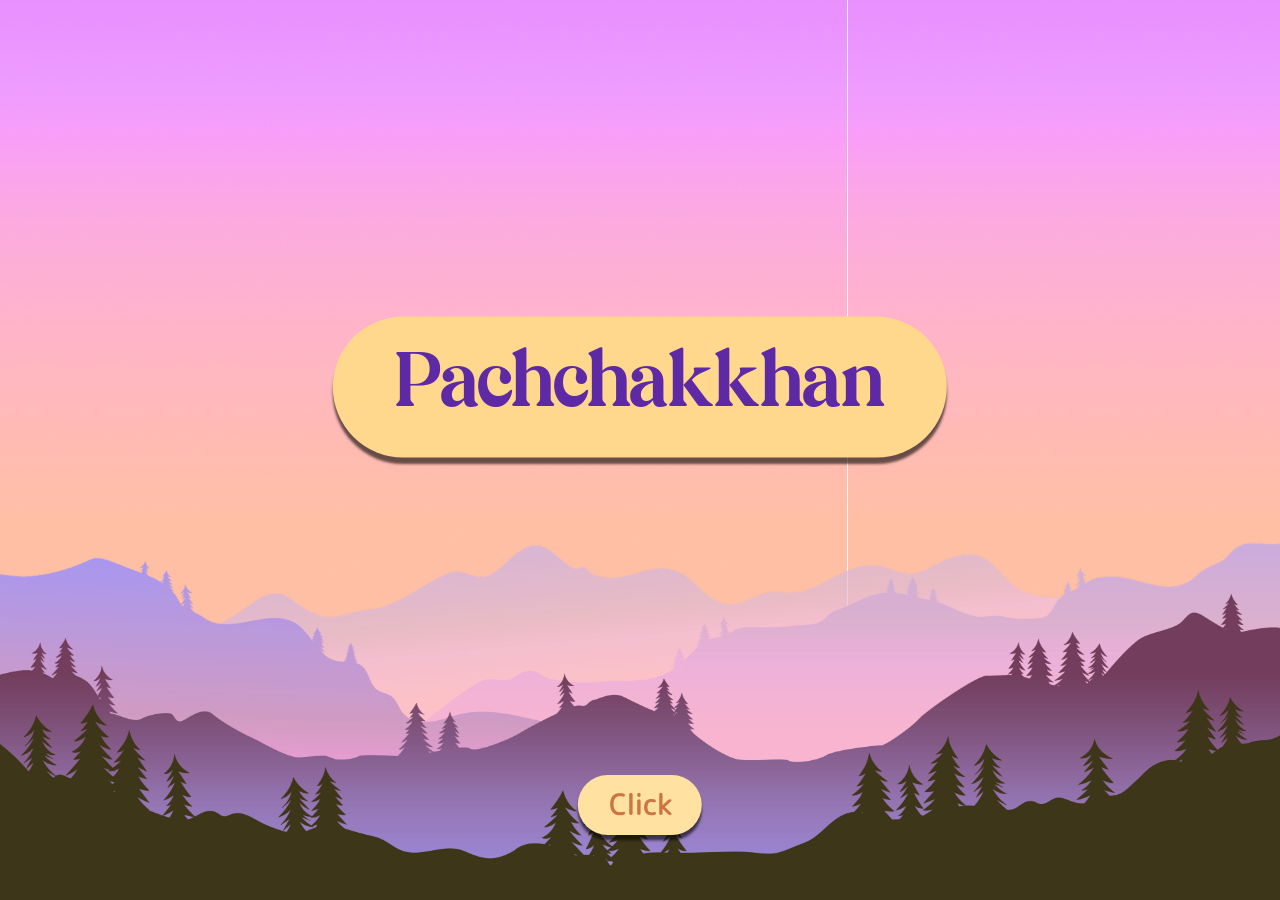
<file: index.html>
<!doctype html>
<html lang="en">
  <head>
    <meta charset="UTF-8" />
    <meta name="viewport" content="width=device-width, initial-scale=1.0" />
    <title data-lang-key="title"></title>
    <link rel="stylesheet" href="./assets/css/style.css" />
    <link rel="stylesheet" href="./assets/css/swiper-bundle.min.css" />
    <link rel="stylesheet" href="./fontawesome/css/all.min.css" />
  </head>
  <body>
    <div class="bottom-img">
      <img src="./assets/images/fg.png" alt="" />
    </div>

    <div class="bg-img"></div>

    <a class="home-button home-btn" href="index.html">
      <img src="./assets/images/home.png" alt="" />
    </a>

    <div class="page-title">
      <span data-lang-key="title"></span>
    </div>

    <button class="click" data-lang-key="click">click</button>

    <div class="language-container">
      <div class="english active">E</div>
      <div class="hindi">H</div>
      <div class="gujrati">G</div>
    </div>
    <div class="sun-light">
      <img src="./assets/images/ark.png" alt="arc" />
      <div class="sun">
        <img src="./assets/images/sun.png" alt="Sun" />
      </div>
    </div>
    <main>
      <div class="custom-swiper-section">
        <div class="custom-swiper-nav custom-prev">
          <img src="./assets/images/prev-btn.png" alt="Previous" />
        </div>

        <div class="custom-swiper-nav custom-next">
          <img src="./assets/images/next-btn.png" alt="Next" />
        </div>

        <div class="swiper custom-swiper">
          <div class="swiper-wrapper">
            <div class="swiper-slide">
              <div class="slide-circle">
                <div class="main-slide-content">
                  <div data-lang-key="sun-1"></div>
                  <p data-lang-key="sun-sub-1"></p>
                </div>
              </div>
            </div>

            <div class="swiper-slide">
              <div class="slide-circle">
                <div class="main-slide-content">
                  <div data-lang-key="sun-2"></div>
                  <p data-lang-key="sun-sub-2"></p>
                </div>
              </div>
            </div>

            <div class="swiper-slide">
              <div class="slide-circle">
                <div class="main-slide-content">
                  <div data-lang-key="sun-3"></div>
                  <p data-lang-key="sun-sub-3"></p>
                </div>
              </div>
            </div>

            <div class="swiper-slide">
              <div class="slide-circle">
                <div class="main-slide-content">
                  <div data-lang-key="sun-4"></div>
                  <p data-lang-key="sun-sub-4"></p>
                </div>
              </div>
            </div>

            <div class="swiper-slide">
              <div class="slide-circle">
                <div class="main-slide-content">
                  <div data-lang-key="sun-5"></div>
                  <p data-lang-key="sun-sub-5"></p>
                </div>
              </div>
            </div>

            <div class="swiper-slide">
              <div class="slide-circle slide-six">
                <button
                  class="slide6-nav slide6-prev"
                  type="button"
                  aria-label="Previous inner content"
                >
                  <i class="fa-solid fa-angle-up"></i>
                </button>

                <div class="slide6-content-wrap">
                  <div class="slide6-content active">
                    <div data-lang-key="sun-6"></div>
                    <p data-lang-key="sun-sub-6"></p>
                  </div>

                  <div class="slide6-content">
                    <div data-lang-key="sun-7"></div>
                    <p data-lang-key="sun-sub-7"></p>
                  </div>

                  <div class="slide6-content">
                    <div data-lang-key="sun-8"></div>
                    <p data-lang-key="sun-sub-8"></p>
                  </div>
                </div>

                <button
                  class="slide6-nav slide6-next"
                  type="button"
                  aria-label="Next inner content"
                >
                  <i class="fa-solid fa-angle-down"></i>
                </button>
              </div>
            </div>
          </div>
        </div>
      </div>

      <a href="instruction.html" class="topic topic-1" data-lang-key="title-1">
      </a>
      <a href="types-of-fast.html" class="topic topic-2" data-lang-key="title-2"></a>
    </main>

    <script src="./assets/js/swiper-bundle.min.js"></script>
    <script src="./assets/js/data.js"></script>
    <script src="./assets/js/app.js"></script>

    <script>
      document.addEventListener("DOMContentLoaded", () => {
        const bgImg = document.querySelector(".bg-img");
        const bottomImgTag = document.querySelector(".bottom-img img");
        const sun = document.querySelector(".sun");
        const sunLight = document.querySelector(".sun-light");
        const outerPrev = document.querySelector(".custom-prev");
        const outerNext = document.querySelector(".custom-next");
        const clickBtn = document.querySelector(".click");
        const pageTitle = document.querySelector(".page-title");

        let isDraggingSun = false;
        let isSunControlledByDrag = false;
        let activePointerId = null;

        if (pageTitle) {
          pageTitle.style.display = "flex";
        }

        if (clickBtn) {
          clickBtn.style.display = "block";
          const enterAudio = new Audio("./assets/audio/transition/5.mp3");
          clickBtn.addEventListener("click", () => {
            enterAudio.currentTime = 0;
            enterAudio.play().catch(() => {});
            document.body.classList.add("intro-started");
          });
        }

        const bgImages = [
          "./assets/images/5.png",
          "./assets/images/1.png",
          "./assets/images/2.png",
          "./assets/images/3.png",
          "./assets/images/4.png",
          "./assets/images/5.png",
        ];

        const bottomImages = [
          "./assets/images/fg.png",
          "./assets/images/fg-1.png",
          "./assets/images/fg-2.png",
          "./assets/images/fg-3.png",
          "./assets/images/fg-4.png",
          "./assets/images/fg-5.png",
        ];

        const sunPositions = [
          { top: "70%", left: "5%" },
          { top: "33%", left: "15%" },
          { top: "8%", left: "35%" },
          { top: "8%", left: "65%" },
          { top: "33%", left: "85%" },
          { top: "70%", left: "95%" },
        ];

        function updateScene(index) {
          if (bgImg && bgImages[index]) {
            bgImg.style.backgroundImage = `url("${bgImages[index]}")`;
          }

          if (bottomImgTag && bottomImages[index]) {
            bottomImgTag.src = bottomImages[index];
          }

          if (!isSunControlledByDrag && sun && sunPositions[index]) {
            sun.style.transition =
              "top 0.8s ease, left 0.8s ease, transform 0.8s ease";
            sun.style.top = sunPositions[index].top;
            sun.style.left = sunPositions[index].left;
            sun.style.transform = "translate(-50%, -50%)";
          }
        }

        function updateOuterNav(swiper) {
          if (outerPrev) {
            outerPrev.style.display = swiper.isBeginning ? "none" : "";
          }
          if (outerNext) {
            outerNext.style.display = swiper.isEnd ? "none" : "";
          }
        }

        function animateMainSlideContent(swiper) {
          const slides = document.querySelectorAll(
            ".custom-swiper .swiper-slide",
          );

          slides.forEach((slide, index) => {
            const content = slide.querySelector(".main-slide-content");
            if (!content) return;

            content.style.transition =
              "opacity 0.45s ease, transform 0.45s ease";

            if (index === swiper.activeIndex) {
              content.style.opacity = "1";
              content.style.transform = "translateX(0)";
            } else if (index < swiper.activeIndex) {
              content.style.opacity = "0";
              content.style.transform = "translateX(-3vw)";
            } else {
              content.style.opacity = "0";
              content.style.transform = "translateX(3vw)";
            }
          });
        }

        function initSlide6InnerNav() {
          const slideSix = document.querySelector(".slide-six");
          if (!slideSix) return;

          const innerSlides = slideSix.querySelectorAll(".slide6-content");
          const innerPrev = slideSix.querySelector(".slide6-prev");
          const innerNext = slideSix.querySelector(".slide6-next");
          const prevIcon = innerPrev ? innerPrev.querySelector("i") : null;
          const nextIcon = innerNext ? innerNext.querySelector("i") : null;

          let currentInnerIndex = 0;
          let isAnimating = false;

          function updateInnerNav() {
            if (innerPrev) {
              innerPrev.style.display =
                currentInnerIndex === 0 ? "none" : "flex";
            }
            if (innerNext) {
              innerNext.style.display =
                currentInnerIndex === innerSlides.length - 1 ? "none" : "flex";
            }
          }

          function setupInitialInnerSlides() {
            innerSlides.forEach((slide, index) => {
              slide.style.position = "absolute";
              slide.style.inset = "0";
              slide.style.display = "flex";
              slide.style.flexDirection = "column";
              slide.style.justifyContent = "center";
              slide.style.alignItems = "center";
              slide.style.textAlign = "center";
              slide.style.padding = "4vw 3vw";
              slide.style.transition =
                "transform 0.45s ease, opacity 0.45s ease";

              if (index === 0) {
                slide.classList.add("active");
                slide.style.opacity = "1";
                slide.style.transform = "translateY(0)";
              } else {
                slide.classList.remove("active");
                slide.style.opacity = "0";
                slide.style.transform = "translateY(100%)";
              }
            });

            updateInnerNav();
          }

          function showInnerSlide(nextIndex, direction) {
            if (
              nextIndex < 0 ||
              nextIndex >= innerSlides.length ||
              nextIndex === currentInnerIndex ||
              isAnimating
            ) {
              return;
            }

            isAnimating = true;

            const currentSlide = innerSlides[currentInnerIndex];
            const nextSlide = innerSlides[nextIndex];

            nextSlide.classList.add("active");
            nextSlide.style.opacity = "0";
            nextSlide.style.transform =
              direction === "next" ? "translateY(100%)" : "translateY(-100%)";

            requestAnimationFrame(() => {
              currentSlide.style.opacity = "0";
              currentSlide.style.transform =
                direction === "next" ? "translateY(-100%)" : "translateY(100%)";

              nextSlide.style.opacity = "1";
              nextSlide.style.transform = "translateY(0)";
            });

            setTimeout(() => {
              currentSlide.classList.remove("active");
              currentSlide.style.opacity = "0";
              currentSlide.style.transform = "translateY(0)";

              nextSlide.style.opacity = "1";
              nextSlide.style.transform = "translateY(0)";

              currentInnerIndex = nextIndex;
              isAnimating = false;
              updateInnerNav();
            }, 450);
          }

          if (innerPrev) {
            innerPrev.addEventListener("click", (e) => {
              e.stopPropagation();
              showInnerSlide(currentInnerIndex - 1, "prev");
            });

            innerPrev.addEventListener("mouseenter", () => {
              if (prevIcon) {
                prevIcon.classList.remove("fa-angle-up");
                prevIcon.classList.add("fa-angles-up");
              }
            });

            innerPrev.addEventListener("mouseleave", () => {
              if (prevIcon) {
                prevIcon.classList.remove("fa-angles-up");
                prevIcon.classList.add("fa-angle-up");
              }
            });
          }

          if (innerNext) {
            innerNext.addEventListener("click", (e) => {
              e.stopPropagation();
              showInnerSlide(currentInnerIndex + 1, "next");
            });

            innerNext.addEventListener("mouseenter", () => {
              if (nextIcon) {
                nextIcon.classList.remove("fa-angle-down");
                nextIcon.classList.add("fa-angles-down");
              }
            });

            innerNext.addEventListener("mouseleave", () => {
              if (nextIcon) {
                nextIcon.classList.remove("fa-angles-down");
                nextIcon.classList.add("fa-angle-down");
              }
            });
          }

          setupInitialInnerSlides();
        }

        const customSwiper = new Swiper(".custom-swiper", {
          slidesPerView: 1,
          effect: "fade",
          fadeEffect: {
            crossFade: true,
          },
          speed: 500,
          allowTouchMove: true,
          navigation: {
            nextEl: ".custom-next",
            prevEl: ".custom-prev",
          },
          on: {
            init: function () {
              updateScene(this.activeIndex);
              updateOuterNav(this);
              animateMainSlideContent(this);
              initSlide6InnerNav();
            },
            slideChangeTransitionStart: function () {
              animateMainSlideContent(this);
            },
            slideChange: function () {
              updateScene(this.activeIndex);
              updateOuterNav(this);
            },
          },
        });

        function handleSunDragMove(clientX, clientY) {
          if (!sun || !customSwiper) return;

          const vw = window.innerWidth;
          const vh = window.innerHeight;

          let leftPercent = (clientX / vw) * 100;
          let topPercent = (clientY / vh) * 100;

          leftPercent = Math.max(5, Math.min(95, leftPercent));
          topPercent = Math.max(8, Math.min(70, topPercent));

          sun.style.left = leftPercent + "%";
          sun.style.top = topPercent + "%";
          sun.style.transform = "translate(-50%, -50%)";

          const totalSlides = customSwiper.slides.length;
          const normalizedX = (leftPercent - 5) / 90;
          const nextIndex = Math.max(
            0,
            Math.min(totalSlides - 1, Math.floor(normalizedX * totalSlides)),
          );

          if (customSwiper.activeIndex !== nextIndex) {
            customSwiper.slideTo(nextIndex);
          }
        }

        if (sun) {
          sun.style.cursor = "grab";
          sun.style.touchAction = "none";

          sun.addEventListener("pointerdown", (e) => {
            if (!document.body.classList.contains("intro-started")) return;

            e.preventDefault();
            isDraggingSun = true;
            isSunControlledByDrag = true;
            activePointerId = e.pointerId;

            sun.style.cursor = "grabbing";
            sun.style.transition = "none";

            try {
              sun.setPointerCapture(e.pointerId);
            } catch (err) {}

            handleSunDragMove(e.clientX, e.clientY);
          });

          sun.addEventListener("pointermove", (e) => {
            if (!isDraggingSun || e.pointerId !== activePointerId) return;
            handleSunDragMove(e.clientX, e.clientY);
          });

          const stopSunDrag = (e) => {
            if (activePointerId !== null && e.pointerId !== activePointerId)
              return;

            isDraggingSun = false;
            activePointerId = null;
            sun.style.cursor = "grab";
          };

          sun.addEventListener("pointerup", stopSunDrag);
          sun.addEventListener("pointercancel", stopSunDrag);
          sun.addEventListener("lostpointercapture", () => {
            isDraggingSun = false;
            activePointerId = null;
            sun.style.cursor = "grab";
          });
        }
      });
    </script>
  </body>
</html>
</file>
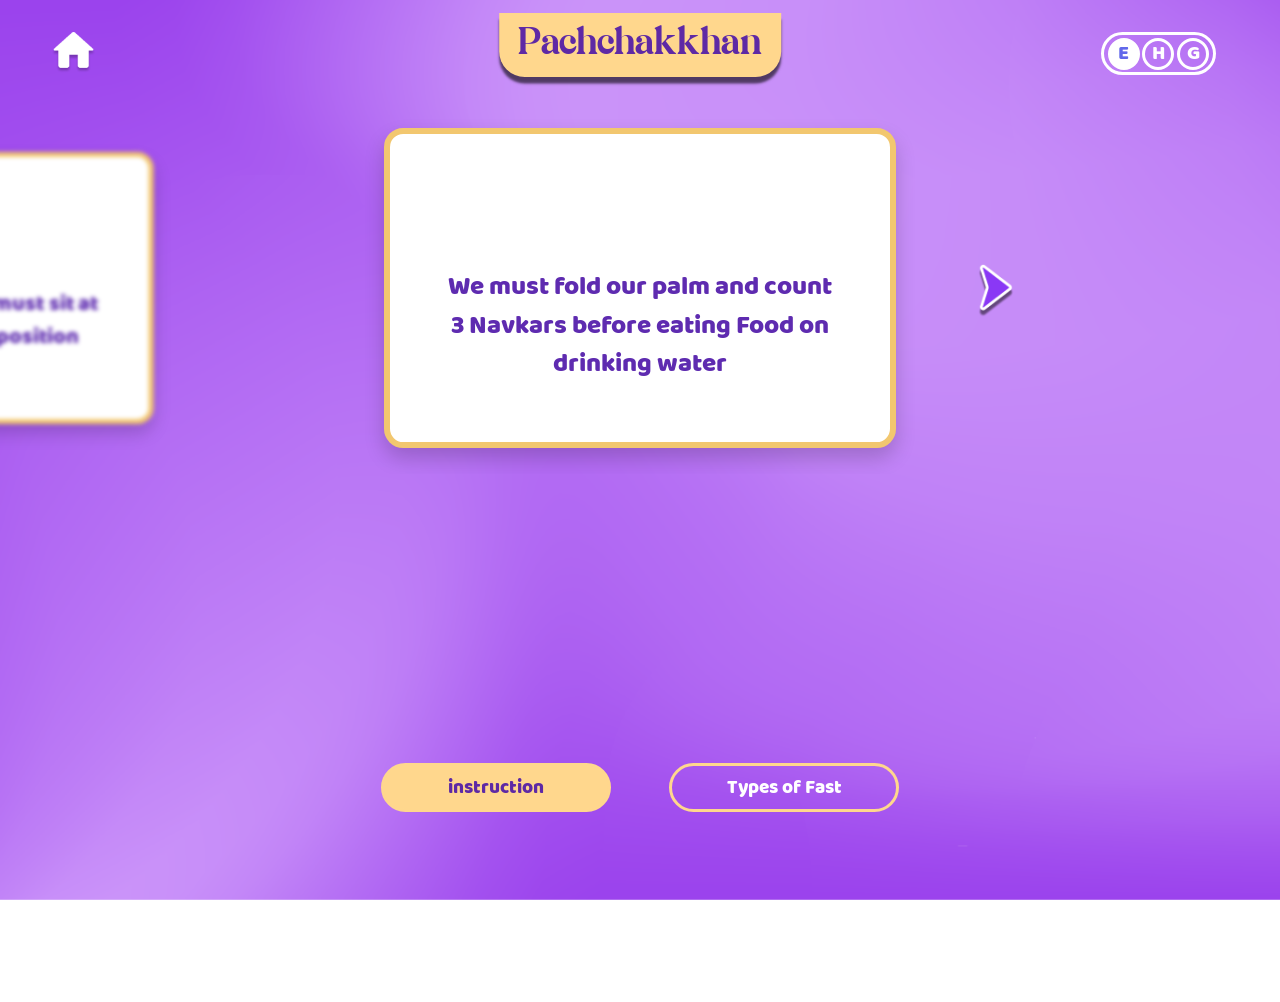
<file: instruction.html>
<!doctype html>
<html lang="en">
  <head>
    <meta charset="UTF-8" />
    <meta name="viewport" content="width=device-width, initial-scale=1.0" />
    <title data-lang-key="title-1"></title>
    <link rel="stylesheet" href="./assets/css/style.css" />
    <link rel="stylesheet" href="./assets/css/swiper-bundle.min.css" />
    <style>
      body {
        background-image: url("./assets/images/background.png");
        background-size: cover;
        background-repeat: no-repeat;
        background-position: center;
        background-attachment: fixed;
        overflow: hidden;
        opacity: 1;
      }
      .page-title {
        position: fixed;
        top: 5%;
        left: 50%;
        width: 22vw;
        height: 5vw;
        text-align: center;
        z-index: 300;
        border-radius: 0 0 2vw 2vw; /* only bottom rounded */
        transform: translate(-50%, -50%) scale(1);
        background-color: #ffd78d;
        box-shadow: 0 0.5vw 0.2vw rgba(0, 0, 0, 0.6);
        display: flex;
        justify-content: center;
        align-items: center;
      }

      .page-title span {
        font-size: 3vw;
      }
      .language-container {
        position: fixed;
        top: 2.5vw;
        right: 5%;
        display: flex;
        width: 9vw;
        padding: 0.2vw 0.3vw;
        height: auto;
        justify-content: space-between;
        align-items: center;
        font-family: "BalooRegular";
        border: 0.3vw solid white;
        background-color: transparent;
        border-radius: 50vw;
        z-index: 900;
        transform: translateX(0vw);
        opacity: 1;
        pointer-events: none;
        transition: transform 0.8s ease;
      }

      .language-container div {
        width: 2.5vw;
        height: 2.5vw;
        font-size: 1.6vw;
        text-align: center;
        border: 0.3vw solid white;
        background: transparent !important;
        color: white;
        pointer-events: auto;
        cursor: pointer;
        display: flex;
        justify-content: center;
        align-items: center;
        border-radius: 50%;
        font-family: "BalooRegular", sans-serif;
      }

      .language-container div:hover {
        background-color: white !important;
        color: #6168ea;
      }

      .language-container div.active {
        background-color: white !important;
        color: #6168ea;
      }

      .home-btn {
        transform: translateX(0vw);
        opacity: 1;
        pointer-events: auto;
        transition: transform 0.8s ease;
        cursor: pointer;
      }

      .swiper-section {
        position: relative;
        width: 100%;
        padding: 2vw 0;
        overflow: hidden;
        margin-top: 8vw;

        display: flex;
        justify-content: center;
      }

      .mySwiper {
        width: 100%;
        max-width: 100%;
        overflow: visible;
        direction: rtl; /* makes remaining slides stay on the left */
      }

      .mySwiper .swiper-wrapper {
        align-items: center;
      }

      .mySwiper .swiper-slide {
        width: 40vw;
        display: flex;
        justify-content: center;
        align-items: center;
        transition:
          transform 0.4s ease,
          filter 0.4s ease;
      }

      .mySwiper .swiper-slide-active {
        opacity: 1;
        transform: scale(1);
        filter: blur(0);
      }

      .mySwiper .swiper-slide-prev,
      .mySwiper .swiper-slide-next {
        transform: scale(0.85);
        filter: blur(0.2vw);
      }

      .custom-card {
        position: relative;
        width: 100%;
        height: 25vw;
        background: white;
        border: 0.5vw solid #f2c76f;
        border-radius: 1.5vw;
        box-shadow: 0 0.8vw 1.6vw rgba(0, 0, 0, 0.18);
        padding: 1vw;
        display: flex;
        flex-direction: column;
        justify-content: flex-start;
        align-items: center;
        text-align: center;
      }

      .custom-card div {
        font-family: "BalooRegular", sans-serif;
        font-size: 4vw;
        color: #5e2bb0;
        line-height: 1.1;
      }

      .custom-card p {
        position: absolute;
        width: 80%;
        font-family: "BalooRegular", sans-serif;
        font-size: 2vw;
        line-height: 1.5;
        color: #5e2bb0;
        left: 50%;
        top: 50%;
        margin-top: 3vw;
        transform: translate(-50%, -50%);
      }

      .swiper-nav {
        position: absolute;
        top: 50%;
        transform: translateY(-50%);
        width: 4.5vw;
        height: 4.5vw;
        z-index: 20;
        cursor: pointer;
        display: flex;
        justify-content: center;
        align-items: center;
      }

      .swiper-nav img {
        width: 100%;
        height: 100%;
        object-fit: contain;
        display: block;
      }

      .prev-btn {
        left: 20%;
        display: none;
      }

      .next-btn {
        right: 20%;
      }

      .topic-container {
        position: absolute;
        bottom: 19%;
        left: 50%;
        transform: translateX(-50%);
        width: 45%;
        display: flex;
        justify-content: space-between;
      }
      .topic-container .topic {
        text-decoration: none;
        padding: 0.5vw 0vw;
        z-index: 900;
        background-color: transparent;
        border: 0.3vw solid #ffd78d;
        border-radius: 20vw;
        text-align: center;
        color: white;
        font-family: "BalooRegular";
        font-size: 1.5vw;
        transition:
          background-color 0.3s ease,
          color 0.3s ease;
      }

      .topic-1 {
        background-color: #ffd78d !important;
        color: #5e29a5 !important;
      }

      .topic-2 {
      }

      .topic:hover {
        background-color: #ffd78d;
        color: #5e29a5;
      }

      .custom-card video {
        width: 40%;
        border-radius: 0.5vw;
      }
    </style>
  </head>
  <body>
    <div class="page-title">
      <span data-lang-key="title"></span>
    </div>
    <div class="language-container">
      <div class="english active">E</div>
      <div class="hindi">H</div>
      <div class="gujrati">G</div>
    </div>
    <a class="home-button home-btn" href="index.html">
      <img src="./assets/images/home.png" alt="" />
    </a>

    <div class="swiper-section">
      <div class="swiper mySwiper">
        <div class="swiper-wrapper">
          <div class="swiper-slide">
            <div class="custom-card">
              <video src="./assets/videos/1.mp4" autoplay muted loop></video>
              <p data-lang-key="slide-2.1"></p>
            </div>
          </div>

          <div class="swiper-slide">
            <div class="custom-card">
              <video src="./assets/videos/2.mp4" autoplay muted loop></video>
              <p data-lang-key="slide-2.2"></p>
            </div>
          </div>

          <div class="swiper-slide">
            <div class="custom-card">
              <video src="./assets/videos/3.mp4" autoplay muted loop></video>
              <p data-lang-key="slide-2.3"></p>
            </div>
          </div>

          <div class="swiper-slide">
            <div class="custom-card">
              <video src="./assets/videos/4.mp4" autoplay muted loop></video>
              <p data-lang-key="slide-2.4"></p>
            </div>
          </div>
        </div>
      </div>

      <div class="swiper-nav prev-btn">
        <img src="./assets/images/prev-btn.png" alt="Previous" />
      </div>

      <div class="swiper-nav next-btn">
        <img src="./assets/images/next-btn.png" alt="Next" />
      </div>
    </div>
    <div class="topic-container">
      <a href="instruction.html" class="topic topic-1" data-lang-key="title-1">
      </a>
      <a
        href="types-of-fast.html"
        class="topic topic-2"
        data-lang-key="title-2"
      ></a>
    </div>
    <script src="./assets/js/swiper-bundle.min.js"></script>
    <script src="./assets/js/data.js"></script>
    <script src="./assets/js/app.js"></script>
    <script>
      const prevBtn = document.querySelector(".prev-btn");
      const nextBtn = document.querySelector(".next-btn");

      const swiper = new Swiper(".mySwiper", {
        slidesPerView: "auto",
        centeredSlides: true,
        spaceBetween: window.innerWidth * 0.15, // ~8vw gap
        speed: 700,
        loop: false,
        initialSlide: 0,

        on: {
          init: function () {
            updateButtons(this);
          },
          slideChange: function () {
            updateButtons(this);
          },
        },
      });

      function updateButtons(swiperInstance) {
        prevBtn.style.display = swiperInstance.isBeginning ? "none" : "flex";
        nextBtn.style.display = "flex"; // always visible, even on last slide
      }

      nextBtn.addEventListener("click", function () {
        if (swiper.isEnd) {
          window.location.href = "pranam.html";
        } else {
          swiper.slideNext();
        }
      });

      prevBtn.addEventListener("click", function () {
        swiper.slidePrev();
      });
    </script>
  </body>
</html>
</file>
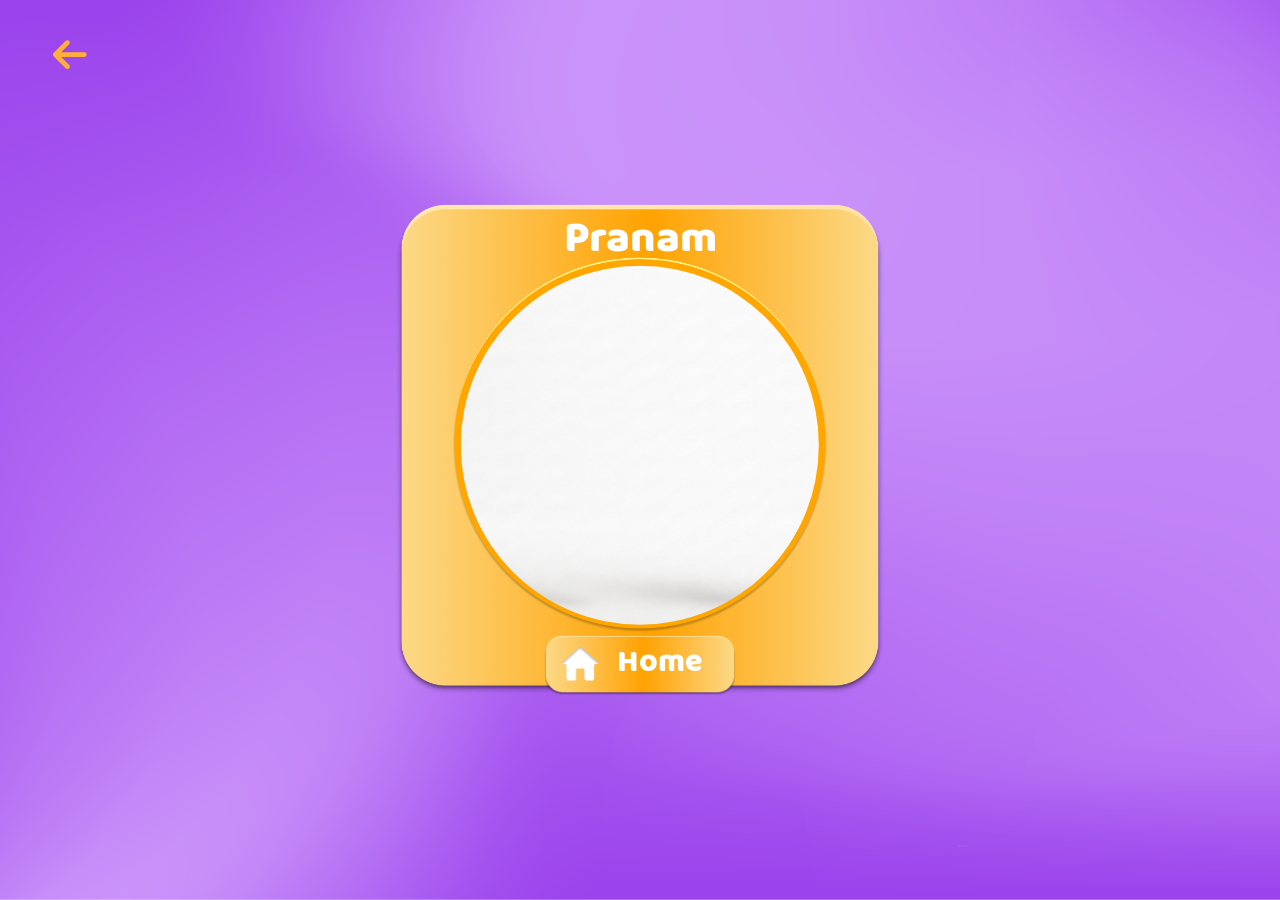
<file: pranam.html>
<!doctype html>
<html lang="en">
  <head>
    <meta charset="UTF-8" />
    <meta name="viewport" content="width=device-width, initial-scale=1.0" />
    <title data-lang-key="pranam"></title>
    <link rel="stylesheet" href="./fontawesome/css/all.min.css" />
    <link rel="stylesheet" href="./assets/css/style.css" />
    <style>
body {
  width: 100vw !important;
  height: 100%;
  background-image: url("./assets/images/slider-bg.png");
  background-size: cover;
  background-repeat: no-repeat;
  background-position: center;
  background-attachment: fixed;
  overflow-x: hidden;
  opacity: 1;
  transition: opacity 0.5s ease;
}

    </style>
  </head>
  <body>

    <a href="instruction.html" class="back-btn">
      <i class="fa-solid fa-arrow-left"></i>
    </a>

    <div class="language-container">
      <div class="english active">E</div>
      <div class="hindi">H</div>
      <div class="gujrati">G</div>
    </div>

    <div class="pranam-container">
      <div class="pranam-img">
        <div class="pranam-video">
          <video
            src="./assets/videos/pranam.mp4"
            autoplay
            muted
            loop
            playsinline
          ></video>
        </div>
        <span data-lang-key="pranam"></span>
        <img src="./assets/images/pranam-img.png" alt="" />
      </div>
      <a href="index.html" class="home-btn-1">
        <span data-lang-key="home"></span>
        <img src="./assets/images/home-btn-1.png" alt="" />
      </a>
    </div>

<script src="./assets/js/data.js"></script>

<script src="./assets/js/app.js"></script>
<script>
  (function () {
    "use strict";

    const pranamSound = new Audio("./assets/audio/pranam.mp3");
    pranamSound.preload = "auto";

    let pranamHasPlayed = false;

    function playPranamOnce() {
      if (pranamHasPlayed) return;
      pranamHasPlayed = true;

      const playPromise = pranamSound.play();
      if (playPromise !== undefined) {
        playPromise.catch(() => {
          // browser blocked autoplay, retry on the first real interaction
          pranamHasPlayed = false;
          waitForInteraction();
        });
      }
    }

    function waitForInteraction() {
      const trigger = () => {
        document.removeEventListener("click", trigger);
        document.removeEventListener("keydown", trigger);
        document.removeEventListener("touchstart", trigger);
        playPranamOnce();
      };

      document.addEventListener("click", trigger, { once: true });
      document.addEventListener("keydown", trigger, { once: true });
      document.addEventListener("touchstart", trigger, { once: true });
    }

    window.addEventListener("DOMContentLoaded", playPranamOnce);
  })();
</script>
  </body>
</html>
</file>
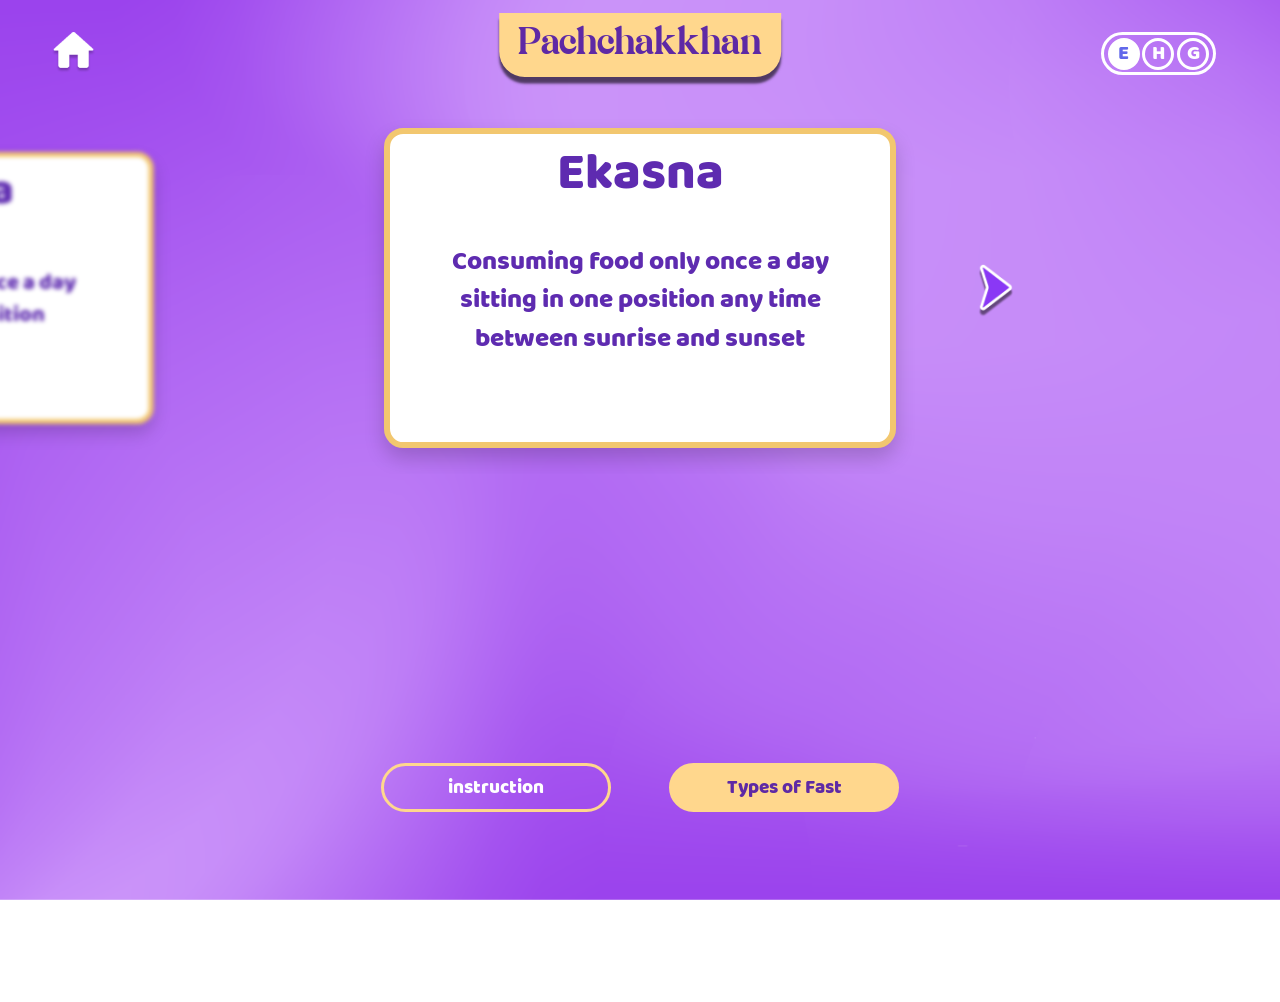
<file: types-of-fast.html>
<!doctype html>
<html lang="en">
  <head>
    <meta charset="UTF-8" />
    <meta name="viewport" content="width=device-width, initial-scale=1.0" />
    <title data-lang-key="title-2"></title>
    <link rel="stylesheet" href="./assets/css/style.css" />
    <link rel="stylesheet" href="./assets/css/swiper-bundle.min.css" />
    <style>
      body {
        background-image: url("./assets/images/background.png");
        background-size: cover;
        background-repeat: no-repeat;
        background-position: center;
        background-attachment: fixed;
        overflow: hidden;
        opacity: 1;
      }
      .page-title {
        position: fixed;
        top: 5%;
        left: 50%;
        width: 22vw;
        height: 5vw;
        text-align: center;
        z-index: 300;
        border-radius: 0 0 2vw 2vw; /* only bottom rounded */
        transform: translate(-50%, -50%) scale(1);
        background-color: #ffd78d;
        box-shadow: 0 0.5vw 0.2vw rgba(0, 0, 0, 0.6);
        display: flex;
        justify-content: center;
        align-items: center;
      }

      .page-title span {
        font-size: 3vw;
      }
      .language-container {
        position: fixed;
        top: 2.5vw;
        right: 5%;
        display: flex;
        width: 9vw;
        padding: 0.2vw 0.3vw;
        height: auto;
        justify-content: space-between;
        align-items: center;
        font-family: "BalooRegular";
        border: 0.3vw solid white;
        background-color: transparent;
        border-radius: 50vw;
        z-index: 900;
        transform: translateX(0vw);
        opacity: 1;
        pointer-events: none;
        transition: transform 0.8s ease;
      }

      .language-container div {
        width: 2.5vw;
        height: 2.5vw;
        font-size: 1.6vw;
        text-align: center;
        border: 0.3vw solid white;
        background: transparent !important;
        color: white;
        pointer-events: auto;
        cursor: pointer;
        display: flex;
        justify-content: center;
        align-items: center;
        border-radius: 50%;
        font-family: "BalooRegular", sans-serif;
      }

      .language-container div:hover {
        background-color: white !important;
        color: #6168ea;
      }

      .language-container div.active {
        background-color: white !important;
        color: #6168ea;
      }

      .home-btn {
        transform: translateX(0vw);
        opacity: 1;
        pointer-events: auto;
        transition: transform 0.8s ease;
        cursor: pointer;
      }

      .swiper-section {
        position: relative;
        width: 100%;
        padding: 2vw 0;
        overflow: hidden;
        margin-top: 8vw;

        display: flex;
        justify-content: center;
      }

      .mySwiper {
        width: 100%;
        max-width: 100%;
        overflow: visible;
        direction: rtl; /* makes remaining slides stay on the left */
      }

      .mySwiper .swiper-wrapper {
        align-items: center;
      }

      .mySwiper .swiper-slide {
        width: 40vw;
        display: flex;
        justify-content: center;
        align-items: center;
        transition:
          transform 0.4s ease,
          filter 0.4s ease;
      }

      .mySwiper .swiper-slide-active {
        opacity: 1;
        transform: scale(1);
        filter: blur(0);
      }

      .mySwiper .swiper-slide-prev,
      .mySwiper .swiper-slide-next {
        transform: scale(0.85);
        filter: blur(0.2vw);
      }

      .custom-card {
        position: relative;
        width: 100%;
        height: 25vw;
        background: white;
        border: 0.5vw solid #f2c76f;
        border-radius: 1.5vw;
        box-shadow: 0 0.8vw 1.6vw rgba(0, 0, 0, 0.18);
        padding: 1vw;
        display: flex;
        flex-direction: column;
        justify-content: flex-start;
        align-items: center;
        text-align: center;
      }

      .custom-card div {
        font-family: "BalooRegular", sans-serif;
        font-size: 4vw;
        color: #5e2bb0;
        line-height: 1.1;
      }

      .custom-card p {
        position: absolute;
        width: 80%;
        font-family: "BalooRegular", sans-serif;
        font-size: 2vw;
        line-height: 1.5;
        color: #5e2bb0;
        left: 50%;
        top: 50%;
        margin-top: 1vw;
        transform: translate(-50%, -50%);
      }

      .swiper-nav {
        position: absolute;
        top: 50%;
        transform: translateY(-50%);
        width: 4.5vw;
        height: 4.5vw;
        z-index: 20;
        cursor: pointer;
        display: flex;
        justify-content: center;
        align-items: center;
      }

      .swiper-nav img {
        width: 100%;
        height: 100%;
        object-fit: contain;
        display: block;
      }

      .prev-btn {
        left: 20%;
        display: none;
      }

      .next-btn {
        right: 20%;
      }

            .topic-container {
        position: absolute;
        bottom: 19%;
        left: 50%;
        transform: translateX(-50%);
        width: 45%;
        display: flex;
        justify-content: space-between;
      }
      .topic-container .topic {
        text-decoration: none;
        padding: 0.5vw 0vw;
        z-index: 900;
        background-color: transparent;
        border: 0.3vw solid #ffd78d;
        border-radius: 20vw;
        text-align: center;
        color: white;
        font-family: "BalooRegular";
        font-size: 1.5vw;
        transition:
          background-color 0.3s ease,
          color 0.3s ease;
      }

      .topic-1 {
      }

      .topic-2 {
        background-color: #ffd78d !important;
        color: #5e29a5!important;
      }

      .topic:hover {
        background-color: #ffd78d;
        color: #5e29a5;
      }
    </style>
  </head>
  <body>
    <div class="page-title">
      <span data-lang-key="title"></span>
    </div>
    <div class="language-container">
      <div class="english active">E</div>
      <div class="hindi">H</div>
      <div class="gujrati">G</div>
    </div>
    <a class="home-button home-btn" href="index.html">
      <img src="./assets/images/home.png" alt="" />
    </a>

    <div class="swiper-section">
      <div class="swiper mySwiper">
        <div class="swiper-wrapper">
          <div class="swiper-slide">
            <div class="custom-card">
              <div data-lang-key="ekasna"></div>
              <p data-lang-key="slide-1.1"></p>
            </div>
          </div>

          <div class="swiper-slide">
            <div class="custom-card">
              <div data-lang-key="biyasna"></div>
              <p data-lang-key="slide-1.2"></p>
            </div>
          </div>

          <div class="swiper-slide">
            <div class="custom-card">
              <div data-lang-key="ayambil"></div>
              <p data-lang-key="slide-1.3"></p>
            </div>
          </div>

          <div class="swiper-slide">
            <div class="custom-card">
              <div data-lang-key="upvas"></div>
              <p data-lang-key="slide-1.4"></p>
            </div>
          </div>
          <div class="swiper-slide">
            <div class="custom-card">
              <div data-lang-key="chouvihar"></div>
              <p data-lang-key="slide-1.5"></p>
            </div>
          </div>

          <div class="swiper-slide">
            <div class="custom-card">
              <div data-lang-key="tivihar"></div>
              <p data-lang-key="slide-1.6"></p>
            </div>
          </div>
          <div class="swiper-slide">
            <div class="custom-card">
              <div data-lang-key="chhatth"></div>
              <p data-lang-key="slide-1.7"></p>
            </div>
          </div>
          <div class="swiper-slide">
            <div class="custom-card">
              <div data-lang-key="attham"></div>
              <p data-lang-key="slide-1.8"></p>
            </div>
          </div>
          <div class="swiper-slide">
            <div class="custom-card">
              <div data-lang-key="atthai"></div>
              <p data-lang-key="slide-1.9"></p>
            </div>
          </div>
          <div class="swiper-slide">
            <div class="custom-card">
              <div data-lang-key="masakshaman"></div>
              <p data-lang-key="slide-1.10"></p>
            </div>
          </div>
        </div>
      </div>

      <div class="swiper-nav prev-btn">
        <img src="./assets/images/prev-btn.png" alt="Previous" />
      </div>

      <div class="swiper-nav next-btn">
        <img src="./assets/images/next-btn.png" alt="Next" />
      </div>
    </div>
    <div class="topic-container">
      <a href="instruction.html" class="topic topic-1" data-lang-key="title-1">
      </a>
      <a href="types-of-fast5.html" class="topic topic-2" data-lang-key="title-2"></a>
    </div>
    <script src="./assets/js/swiper-bundle.min.js"></script>
    <script src="./assets/js/data.js"></script>
    <script src="./assets/js/app.js"></script>
    <script>
      const prevBtn = document.querySelector(".prev-btn");
      const nextBtn = document.querySelector(".next-btn");

      const swiper = new Swiper(".mySwiper", {
        slidesPerView: "auto",
        centeredSlides: true,
        spaceBetween: window.innerWidth * 0.15, // ~8vw gap
        speed: 700,
        loop: false,
        initialSlide: 0,
        navigation: {
          nextEl: ".next-btn",
          prevEl: ".prev-btn",
        },
        on: {
          init: function () {
            prevBtn.style.display = "none";
            nextBtn.style.display = this.isEnd ? "none" : "flex";
          },
          slideChange: function () {
            prevBtn.style.display = this.isBeginning ? "none" : "flex";
            nextBtn.style.display = this.isEnd ? "none" : "flex";
          },
        },
      });
    </script>
  </body>
</html>
</file>
<file: assets/css/style.css>
@font-face {
  font-family: "BalooRegular";
  src: url("../../fonts/Baloo Regular 400.ttf") format("truetype");
  font-weight: 400;
  font-style: normal;
  font-display: swap;
}

@font-face {
  font-family: "BrandeyRegular";
  src: url("../../fonts/Brandey-Regular.ttf") format("truetype");
  font-weight: 400;
  font-style: normal;
}

@font-face {
  font-family: "NotoSansGujaratiBold";
  src: url("../../fonts/NotoSansGujarati-Bold.ttf") format("truetype");
  font-weight: 700;
  font-style: normal;
  font-display: swap;
}

@font-face {
  font-family: "MPLUSRounded";
  src: url("../../fonts/MPLUSRounded1c-Regular.ttf") format("truetype");
  font-weight: 400;
  font-style: normal;
  font-display: swap;
}

@font-face {
  font-family: "NotoSansGujaratiRegular";
  src: url("../../fonts/NotoSansGujarati-Regular.ttf") format("truetype");
  font-weight: 400;
  font-style: normal;
  font-display: swap;
}

@font-face {
  font-family: "ITFDevanagari";
  src: url("../../fonts/ITFDevanagari-Regular.otf") format("opentype");
  font-weight: 400;
  font-style: normal;
  font-display: swap;
}

@font-face {
  font-family: "ITFDevanagari";
  src: url("../../fonts/ITFDevanagari-Bold.otf") format("opentype");
  font-weight: 700;
  font-style: normal;
  font-display: swap;
}

/* app.js sets body[data-lang] to the current language and swaps each
   [data-lang-key] element's own text — these target those same elements
   directly (many of which set their own font-family, e.g. .custom-card div)
   so !important actually overrides them instead of losing to inheritance,
   and text always renders in a font that has the right glyphs instead of
   falling back to BalooRegular. */
body[data-lang="hi"] [data-lang-key] {
  font-family: "ITFDevanagari" !important;
  font-weight: 700 !important;
}

body[data-lang="gu"] [data-lang-key] {
  font-family: "NotoSansGujaratiRegular" !important;
}

*,
*::before,
*::after {
  box-sizing: border-box;
  margin: 0;
  padding: 0;
}

html,
body {
  margin: 0;
  padding: 0;
  width: 100%;
  height: 100%;
}

body {
  width: 100vw !important;
  height: 100%;
  overflow-x: hidden;
  position: relative;
}

.bg-img {
  position: fixed;
  inset: 0;
  width: 100%;
  height: 100%;
  background-image: url("../images/5.png");
  background-size: cover;
  background-repeat: no-repeat;
  background-position: center;
  background-attachment: fixed;
  overflow: hidden;
  z-index: 1;
}

.bottom-img {
  position: fixed;
  bottom: 0;
  left: 50%;
  transform: translateX(-50%);
  width: 100vw;
  height: auto;
  z-index: 10;
  pointer-events: none;
}

.bottom-img img {
  width: 100%;
  display: block;
}

.home-btn {
  position: fixed;
  top: 2.5vw;
  left: 4%;
  width: 3.5vw;
  z-index: 900;
  transform: translateX(-8vw);
  opacity: 0;
  pointer-events: none;
  transition:
    transform 0.8s ease,
    opacity 0.8s ease;
  cursor: pointer;
}

.home-btn:hover {
  transform: translateX(0) scale(1.15);
}

.home-btn img {
  width: 100%;
  display: block;
}

.page-title {
  position: fixed;
  top: 43%;
  left: 50%;
  width: 48vw;
  height: 11vw;
  text-align: center;
  z-index: 300;
  border-radius: 30vw;
  transform: translate(-50%, -50%) scale(1);
  background-color: #ffd78d;
  box-shadow: 0 0.5vw 0.2vw rgba(0, 0, 0, 0.6);
  display: flex;
  justify-content: center;
  align-items: center;
  transition:
    top 0.8s ease,
    transform 0.8s ease,
    border-radius 0.8s ease,
    opacity 0.8s ease;
}

.page-title span {
  font-size: 6vw;
  text-align: center;
  color: #5e29a5;
  font-family: "BrandeyRegular";
  display: block;
  font-weight: lighter !important;
}

.click {
  position: fixed;
  top: 88%;
  left: 50%;
  transform: translate(-50%, -50%) scale(1);
  overflow: hidden;
  padding: 0.7vw 2.4vw;
  border: transparent;
  border-radius: 3vw;
  background-color: #ffe2a2;
  font-family: "MPLUSRounded";
  margin-top: 1vw;
  font-size: 2.2vw;
  cursor: pointer;
  font-weight: 700 !important;
  opacity: 1;
  transition:
    opacity 0.5s ease,
    transform 0.5s ease,
    color 0.4s ease;
  z-index: 1000;
  color: #cc7542 !important;
  box-shadow: 0 0.4vw 0.2vw rgba(10, 10, 10, 0.643);
}

.click::before {
  content: "";
  position: absolute;
  left: 50%;
  top: 250%;
  width: 140%;
  height: 220%;
  background-color: #cc7542;
  border-radius: 50%;
  transform: translateX(-50%);
  transition: top 0.45s ease;
  z-index: -1;
}

.click:hover::before {
  top: -35%;
}

.click:hover {
  color: #ffe2a2 !important;
  transform: translate(-50%, -50%) scale(1);
}

.language-container {
  position: fixed;
  top: 2.5vw;
  right: 5%;
  display: flex;
  width: 9vw;
  padding: 0.2vw 0.3vw;
  height: auto;
  justify-content: space-between;
  align-items: center;
  font-family: "BalooRegular";
  border: 0.3vw solid white;
  background-color: transparent;
  border-radius: 50vw;
  z-index: 900;
  transform: translateX(8vw);
  opacity: 0;
  pointer-events: none;
  transition:
    transform 0.8s ease,
    opacity 0.8s ease;
}

.language-container div {
  width: 2.5vw;
  height: 2.5vw;
  font-size: 1.6vw;
  text-align: center;
  border: 0.3vw solid white;
  background: transparent !important;
  color: white;
  cursor: pointer;
  display: flex;
  justify-content: center;
  align-items: center;
  border-radius: 50%;
  font-family: "BalooRegular", sans-serif;
}

.language-container div:hover {
  background-color: white !important;
  color: #6168ea;
}

.language-container div.active {
  background-color: white !important;
  color: #6168ea;
}

main {
  position: fixed;
  margin-top: 10vw;
  width: 100%;
  height: 80%;
  /* background-color: red; */
  z-index: 700;
  opacity: 0;
  pointer-events: none;
  transform: translateY(8vw);
  transition:
    transform 0.9s ease,
    opacity 0.9s ease;
}

.sun-light {
  position: absolute;
  bottom: 7.5vw;
  left: 50%;
  transform: translate(-50%, -50%);
  width: 48vw;
  height: auto;
  background: radial-gradient(circle at center,
      rgba(255, 255, 255, 0.8) 0%,
      rgba(255, 255, 255, 0) 80%);
  opacity: 0;
  transition: opacity 0.45s ease;
  z-index: 2;
}

.sun-light img {
  width: 100%;
  height: auto;
  display: block;
  position: relative;
}

.sun {
  position: absolute;
  top: 70%;
  left: 5%;
  transform: translate(-50%, -50%);
  width: 20vw;
  height: auto;
  cursor: grab;
  user-select: none;
  pointer-events: auto;
}

.sun img {
  width: 100%;
  height: auto;
  display: block;
  pointer-events: none;
}

.custom-swiper-section {
  position: absolute;
  bottom: 0vw;
  left: 50%;
  width: 72vw;
  height: 35vw;
  transform: translateX(-50%);
  z-index: 750;
  pointer-events: none;
}

.custom-swiper {
  position: absolute;
  bottom: 0vw;
  left: 50%;
  width: 72vw;
  height: 35vw;
  transform: translateX(-50%);
  overflow: visible;
  pointer-events: auto;
  z-index: 760;
}

.custom-swiper .swiper-wrapper {
  width: 100%;
  height: 100%;
}

.custom-swiper .swiper-slide {
  width: 100%;
  height: 100%;
  display: flex;
  justify-content: center;
  align-items: center;
}

.slide-circle {
  position: relative;
  z-index: 770;
  width: 30vw;
  height: 30vw;
  border-radius: 50%;
  background: rgba(255, 255, 255, 0.28);
  backdrop-filter: blur(0.2vw);
  -webkit-backdrop-filter: blur(0.2vw);
  border: 0.1vw solid rgba(249, 249, 249, 0.884);
  box-shadow: 0 0.5vw 0.2vw rgba(0, 0, 0, 0.686);
  display: flex;
  flex-direction: column;
  justify-content: center;
  align-items: center;
  padding: 4vw 3vw;
  text-align: center;
  margin: 0 auto;
  color: #743f5e;
  font-family: "BalooRegular";
}

.slide-circle div {
  font-size: 3.8vw;
  font-weight: bold;
}

.custom-swiper-nav {
  position: absolute;
  bottom: 38%;
  width: 4vw;
  height: auto;
  transform: translateY(-50%);
  z-index: 850;
  cursor: pointer;
  pointer-events: auto;
  transition: transform 0.25s ease;
}

.custom-swiper-nav:hover {
  transform: translateY(-50%) scale(1.08);
}

.custom-prev {
  left: 15vw;
}

.custom-next {
  right: 15vw;
}

.custom-swiper-nav img {
  width: 100%;
  height: 100%;
  display: block;
  object-fit: contain;
}

.custom-swiper-nav.is-hidden {
  opacity: 0;
  pointer-events: none;
}

.slide-six {
  position: relative;
  overflow: hidden;
}

.slide6-content-wrap {
  position: relative;
  width: 100%;
  height: 100%;
  display: flex;
  align-items: center;
  justify-content: center;
}

.slide6-content {
  position: absolute;
  inset: 0;
  display: flex;
  flex-direction: column;
  justify-content: center;
  align-items: center;
  padding: 4vw 3vw;
  text-align: center;
  opacity: 0;
  transform: translateY(18%);
  pointer-events: none;
  transition:
    opacity 0.45s ease,
    transform 0.45s ease;
}

.slide6-content.active {
  opacity: 1;
  transform: translateY(0);
  pointer-events: auto;
}

.slide6-nav {
  position: absolute;
  left: 50%;
  transform: translateX(-50%);
  width: 2.8vw;
  height: 2.8vw;
  border-radius: 50%;
  border: 0.15vw solid rgba(255, 255, 255, 0.9);
  background: rgba(27, 26, 26, 0.336);
  color: white;
  cursor: pointer;
  z-index: 880;
  display: flex;
  align-items: center;
  justify-content: center;
  box-shadow: 0 0.2vw 0.35vw rgba(0, 0, 0, 0.25);
  transition:
    transform 0.25s ease,
    background 0.25s ease,
    color 0.25s ease,
    opacity 0.25s ease;
}

.slide6-prev {
  top: 0.8vw;
}

.slide6-next {
  bottom: 0.8vw;
}

.slide6-nav i {
  font-size: 1.3vw;
  transition: transform 0.2s ease;
}


.slide6-prev:hover i::before {
  content: "\f102";
  transition: opacity 0.2s ease-out;
}

.slide6-next:hover i::before {
  content: "\f103";
  transition: opacity 0.2s ease-out;
}

.slide6-nav.is-hidden {
  opacity: 0;
  pointer-events: none;

}

.topic {
  text-decoration: none;
  position: absolute;
  bottom: 1.5vw;
  padding: 0.6vw 0vw;
  z-index: 900;
  background-color: transparent;
  border: 0.3vw solid #ffd78d;
  border-radius: 20vw;
  text-align: center;
  color: white;
  font-family: "BalooRegular";
  font-size: 2vw;
  transition:
    background-color 0.3s ease,
    color 0.3s ease;
  width: 18vw;
}

.topic-1 {
  left: 5%;
}

.topic-2 {
  right: 5%;
}

.topic:hover {
  background-color: #ffd78d;
  color: #5e29a5;
}

body.intro-started .click {
  opacity: 0;
  pointer-events: none;
}

body.intro-started .sun-light {
  opacity: 1;
}

body.intro-started .page-title {
  top: -7%;
  transform: translate(-50%, 0) scale(0.5);
  border-radius: 0 0 2vw 2vw;
}



body.intro-started .home-btn,
body.intro-started .language-container,
body.intro-started main {
  opacity: 1;
  pointer-events: auto;
}

body.intro-started .home-btn {
  transform: translateX(0);
}

body.intro-started .language-container {
  transform: translateX(0);
}

body.intro-started main {
  transform: translateY(0);
}

.pranam-container {
  position: absolute;
  width: 45vw;
  height: auto;
  top: 50% !important;
  left: 50% !important;
  transform: translate(-50%, -50%);
  display: flex;
  justify-content: center;
  align-items: center;
}

.pranam-container>.pranam-img {
  position: relative;
  width: 85%;
  height: auto;
  display: block;
}

.pranam-container>.pranam-img>img {
  width: 100%;
  display: block;
}

/* a self-contained circular video card: fixed size, its own backdrop, and
   feathered edges so it blends into the pranam frame instead of being
   hard-cropped against it (same as 8-puja-meaning's pranam page) */
.pranam-video {
  position: absolute;
  left: 50%;
  top: 49%;
  transform: translate(-50%, -50%);
  width: 28vw;
  height: 28vw;
  border-radius: 50%;
  background-color: #f6f6f6;
  background-image: url("../images/pranam-bg-1.png");
  background-position: center;
  background-repeat: no-repeat;
  background-size: cover;
  display: flex;
  justify-content: center;
  align-items: center;
  overflow: hidden;
  padding-right: 2.5vw;
}

.pranam-video video {
  width: 90%;
  height: 83%;
  object-fit: cover;

  -webkit-mask-image:
    linear-gradient(
      to bottom,
      transparent 0%,
      rgba(0, 0, 0, 0.8) 2%,
      rgba(0, 0, 0, 0.95) 4%,
      black 6%,
      black 90%,
      rgba(0, 0, 0, 0.95) 96%,
      rgba(0, 0, 0, 0.8) 98%,
      transparent 100%
    ),
    linear-gradient(
      to right,
      transparent 0%,
      rgba(0, 0, 0, 0.8) 2%,
      rgba(0, 0, 0, 0.95) 4%,
      black 6%,
      black 90%,
      rgba(0, 0, 0, 0.95) 96%,
      rgba(0, 0, 0, 0.8) 98%,
      transparent 100%
    );
  -webkit-mask-composite: source-in;

  mask-image:
    linear-gradient(
      to bottom,
      transparent 0%,
      rgba(0, 0, 0, 0.8) 2%,
      rgba(0, 0, 0, 0.95) 4%,
      black 6%,
      black 90%,
      rgba(0, 0, 0, 0.95) 96%,
      rgba(0, 0, 0, 0.8) 98%,
      transparent 100%
    ),
    linear-gradient(
      to right,
      transparent 0%,
      rgba(0, 0, 0, 0.8) 2%,
      rgba(0, 0, 0, 0.95) 4%,
      black 6%,
      black 90%,
      rgba(0, 0, 0, 0.95) 96%,
      rgba(0, 0, 0, 0.8) 98%,
      transparent 100%
    );
  mask-composite: intersect;

  -webkit-mask-repeat: no-repeat;
  mask-repeat: no-repeat;
  -webkit-mask-size: 100% 100%;
  mask-size: 100% 100%;
}

.pranam-img span {
  z-index: 15;
  position: absolute;
  top: 0%;
  left: 50%;
  font-size: 3.4vw;
  transform: translateX(-50%);
  font-family: "BalooRegular";
  color: #ffffff;
}

.pranam-container .home-btn-1 {
  position: absolute;
  top: 88%;
  left: 50%;
  transform: translateX(-50%) scale(1);
  width: 15vw;
  height: auto;
  transition: transform 0.2s ease;
  transform-origin: center center;
}

.pranam-container .home-btn-1:hover {
  transform: translateX(-50%) scale(1.5);
}

.pranam-container .home-btn-1 img {
  width: 100%;
  display: block;
}

.home-btn-1 span {
  z-index: 15;
  position: absolute;
  top: 45%;
  left: 38%;
  font-size: 2.5vw;
  transform: translateY(-50%);
  font-family: "BalooRegular";
  color: #ffffff;
}

.back-btn {
  position: absolute;
  left: 4%;
  top: 4%;
  width: 3vw;
  height: 3vw;
  border-radius: 50%;
  display: flex;
  justify-content: center;
  align-items: center;
  text-decoration: none;
  transform: scale(1);
  transition: transform 0.3s ease;
  z-index: 50;
}

.back-btn i {
  color: #ffae3c;
  font-size: 3vw;
  transition: font-size 0.3s ease;
}

.back-btn:hover {
  transform: scale(1.15);
}
</file>
